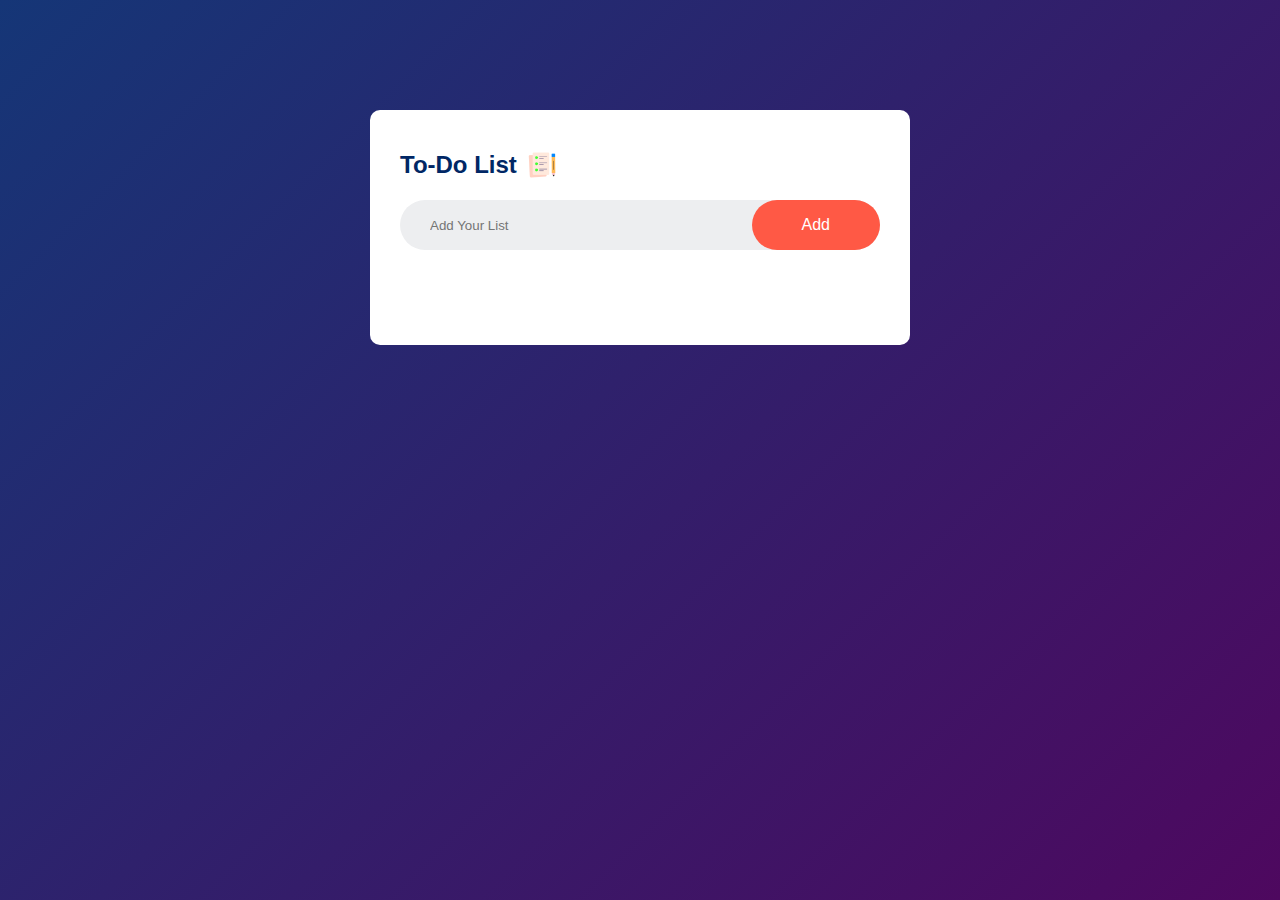
<file: ToDo List/index.html>
<!DOCTYPE html>
<html lang="en">
<head>
    <meta charset="UTF-8">
    <meta http-equiv="X-UA-Compatible" content="IE=edge">
    <meta name="viewport" content="width=device-width, initial-scale=1.0">
    <link rel="stylesheet" href="style.css">
    <title>Todo List</title>
</head>
<body>
    <div class="container">
        <div class="todo-app">
            <h2>To-Do List <img src="images/icon.png"></h2>
            <div class="row">
                <input type="text" id="input-box" placeholder="Add Your List">
                <button onclick="AddTask()">Add</button>
            </div>
            <ul id="list-container">
                <!-- <li class="checked">task 1</li>
                <li>task 1</li>
                <li>task 1</li> -->
            </ul>
        </div>
    </div>
    <script src="script.js"></script>
</body>
</html>
</file>
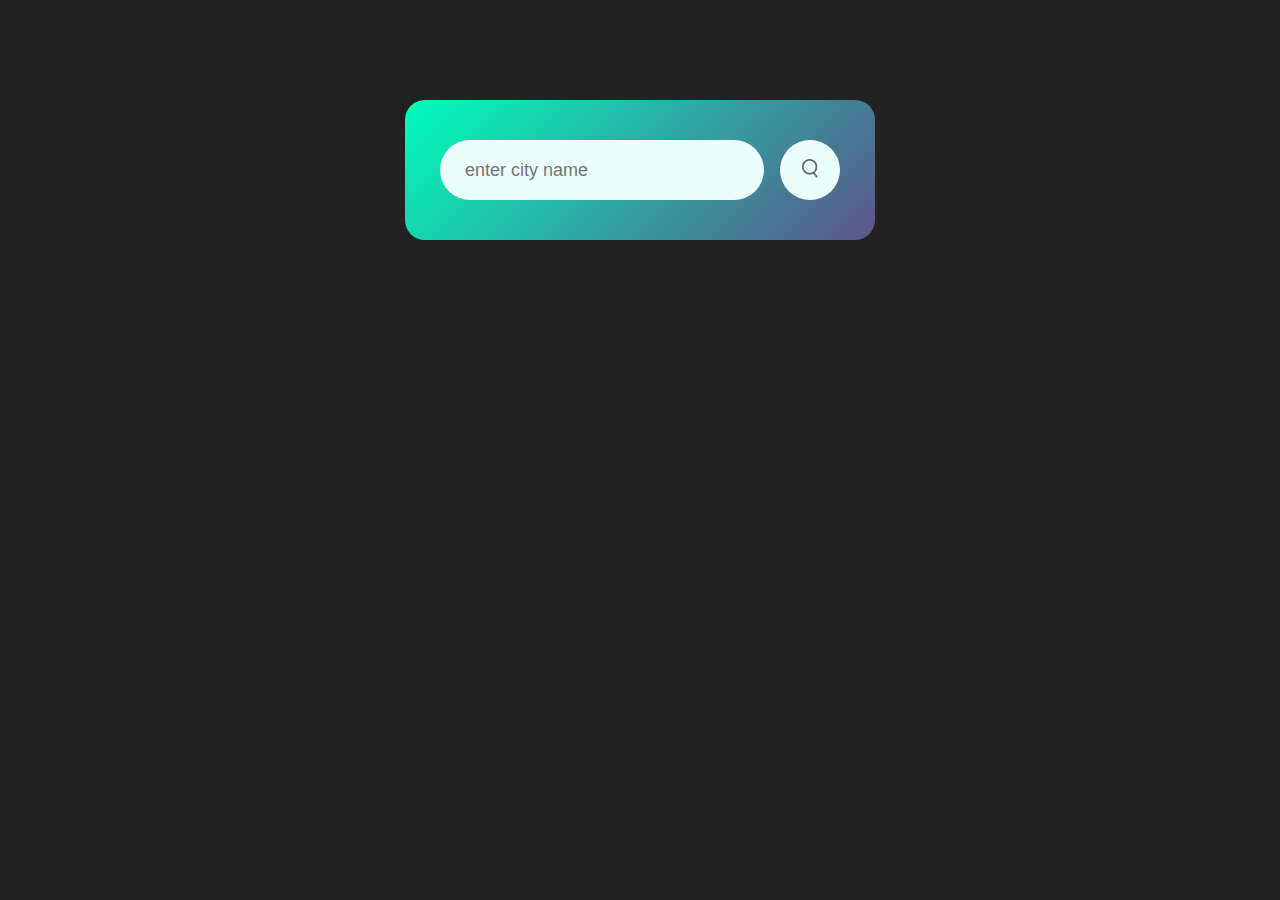
<file: weather/index.html>
<!DOCTYPE html>
<html lang="en">
<head>
    <meta charset="UTF-8">
    <meta http-equiv="X-UA-Compatible" content="IE=edge">
    <meta name="viewport" content="width=device-width, initial-scale=1.0">
    <title>Weather App</title>
    <link rel="stylesheet" href="styles.css">
</head>
<body>
    <div class="card">
        <div class="search">
            <input type="text" placeholder="enter city name" spellcheck="false">
            <button><img src="images/search.png"></button>
        </div>
        <div class="error">
            <p>Invalid City Name</p>
        </div>
        <div class="weather">
            <img src="images/rain.png" class="weather-icon">
            <h1 class="temp">22°c</h1>
            <h2 class="city">New York</h2>
            <div class="details">
                <div class="col">
                   <img src="images/humidity.png" >
                   <div>
                    <p class="humidity">50%</p>
                    <p>Humidity</p>
                   </div>
                </div>
                <div class="col">
                    <img src="images/wind.png" >
                    <div>
                     <p class="wind">14 km/h</p>
                     <p>Wind Speed</p>
                    </div>
                 </div>
            </div>
        </div>
    </div>

    <script>
      const apiKey = "50938a53f52829cfa474e76aa7a845d7";
      const apiUrl = "https://api.openweathermap.org/data/2.5/weather?units=metric&q=";

      const searchBox = document.querySelector(".search input");
      const searchBtn = document.querySelector(".search button");
      const weatherIcon =  document.querySelector(".weather-icon");


      async function checkWeather(city) {
        const response = await fetch(apiUrl + city + `&appid=${apiKey}`);

        if (response.status == 404){
            document.querySelector(".error").style.display = "block";
            document.querySelector(".weather").style.display = "none";
        }
        else {
            var data = await response.json();
        document.querySelector(".city").innerHTML = data.name;
        document.querySelector(".temp").innerHTML = Math.round(data.main.temp) +'°c';
        document.querySelector(".humidity").innerHTML = data.main.humidity +'%';
        document.querySelector(".wind").innerHTML = data.wind.speed +'Km/h';

        if (data.weather[0].main == "Clouds"){
            weatherIcon.src = "images/clouds.png";
        }
        else if (data.weather[0].main == "Clear"){
            weatherIcon.src = "images/clear.png";
        }
        else if (data.weather[0].main == "Drizzle"){
            weatherIcon.src = "images/drizzle.png";
        }
        else if (data.weather[0].main == "Mist"){
            weatherIcon.src = "images/mist.png";
        }
        else if (data.weather[0].main == "Rain"){
            weatherIcon.src = "images/rain.png";
        }
        else if (data.weather[0].main == "Snow"){
            weatherIcon.src = "images/snow.png";
        }

        document.querySelector(".weather").style.display = "block";
        document.querySelector(".error").style.display = "none";

        }
        

      }

      searchBtn.addEventListener("click",()=>{
        checkWeather(searchBox.value);
      })



    </script>
</body>
</html>
</file>
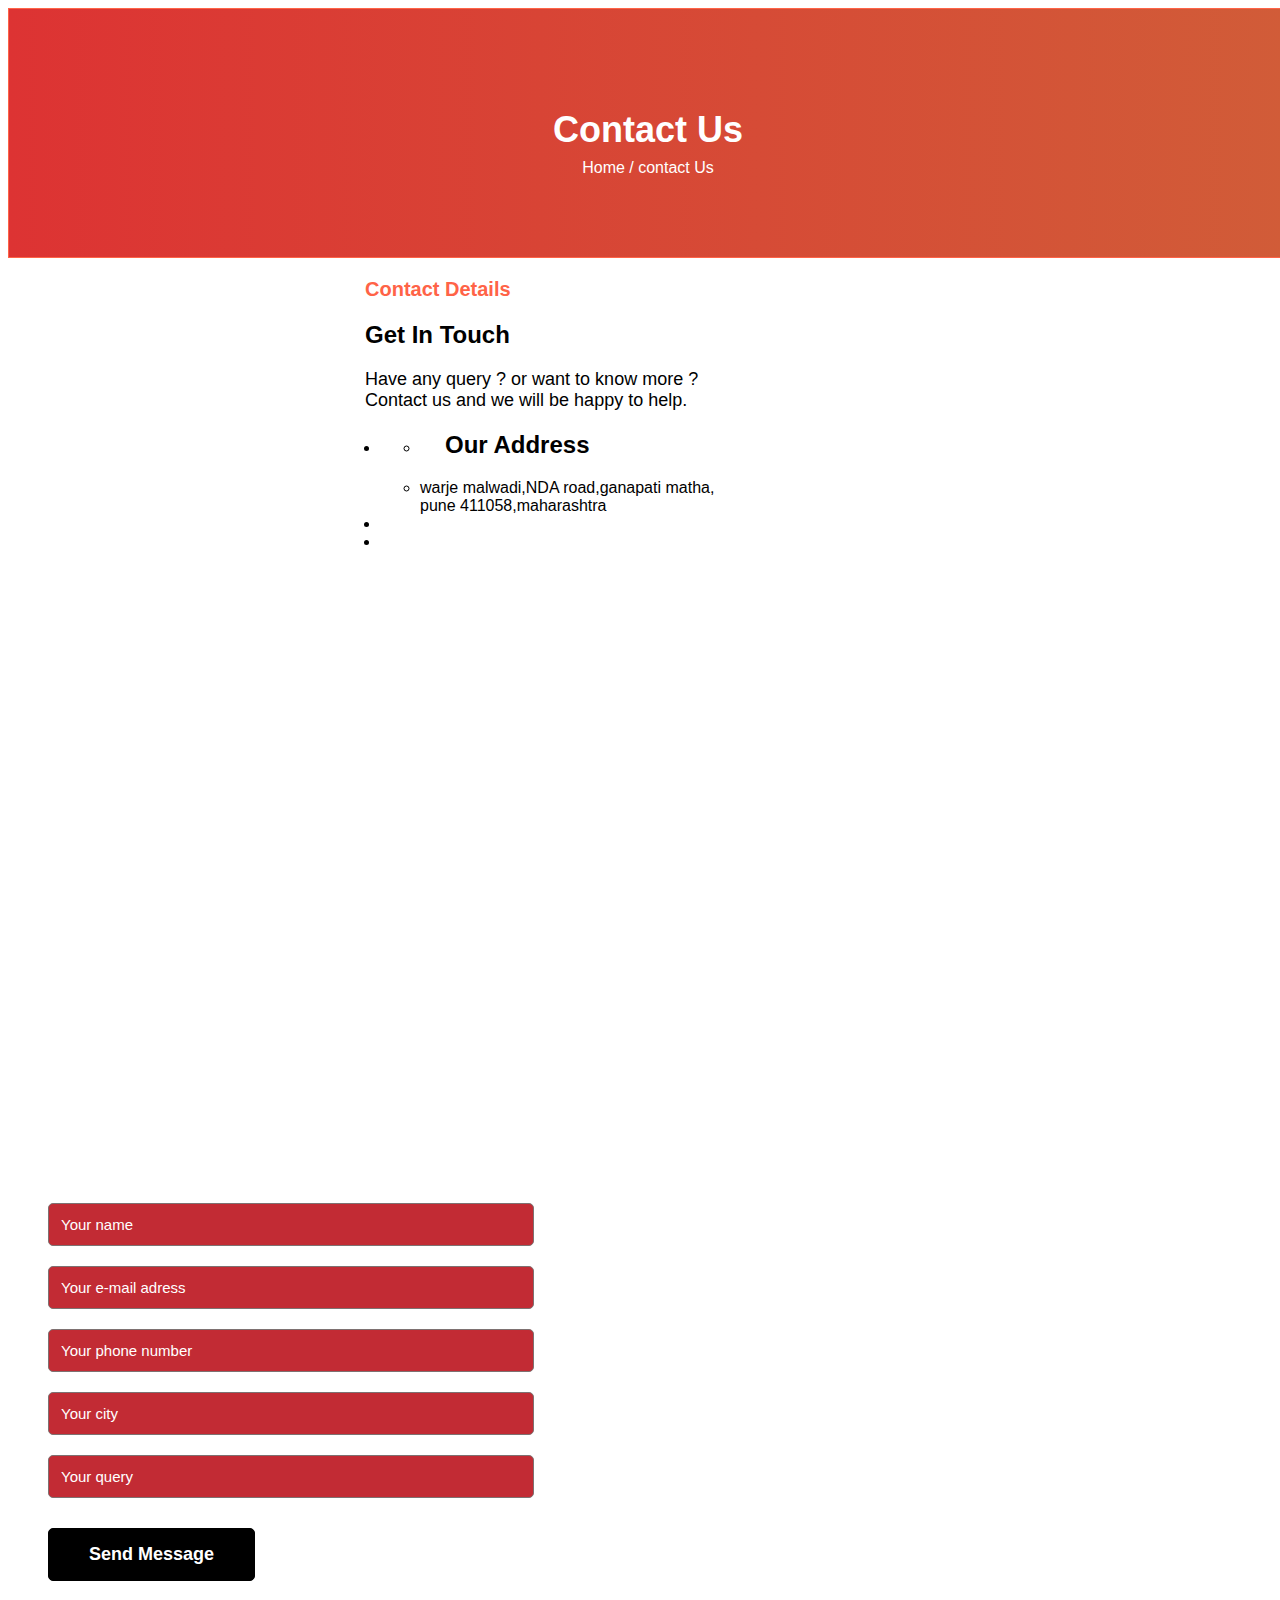
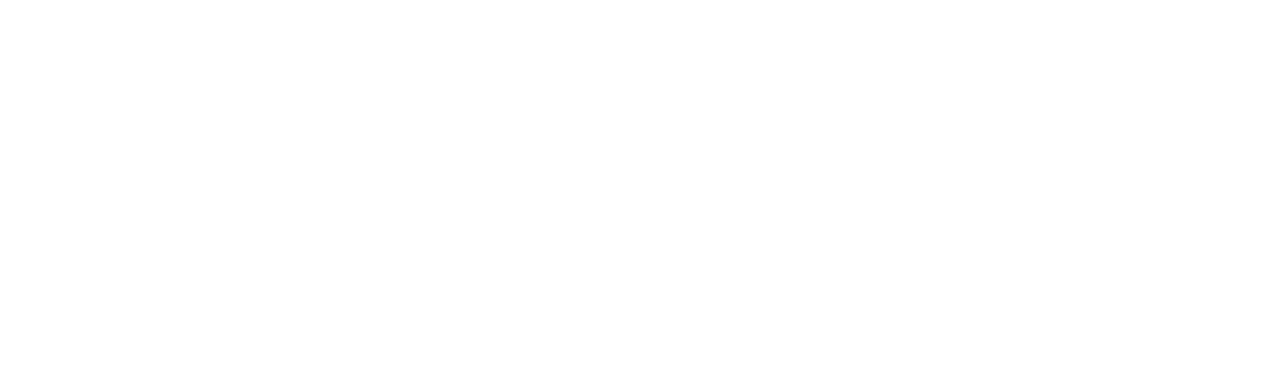
<file: Boomingbulls/contact.html>
<!DOCTYPE html>
<html lang="en">
<head>
    <meta charset="UTF-8">
    <meta http-equiv="X-UA-Compatible" content="IE=edge">
    <meta name="viewport" content="width=device-width, initial-scale=1.0">
    <link rel="stylesheet" href="index.html">
    <title>contact</title>
    <style>
        *{
            box-sizing:border-box;
            cen
        }
        body{
            font-family: Verdana, Geneva, Tahoma, sans-serif;
        }
         .container{
            background-color: #f1f1f1;
            overflow: hidden;
            
        }
        .forlogo{
            padding-left: 50px;
            float: left;
        }
        .forlogo img{
            height: 100px; width: 100px;
        }
        .mainhead{
           float:right;
        }
        .mainhead h1{
            margin: 2px -7px;
            padding-top: 40px;padding-bottom: 10px;
            text-align:left;
            font-size: 30px;
        }
        .mainhead a{
            text-decoration: none;
            color: black;
        }
        .mainhead a:hover{
            color:blueviolet;
        }
        .mainbody{
            min-height: 250px; width: 100vw;
            background-image: -webkit-linear-gradient(180deg,#d15c38 0%,#d33 100%) !important;
            background-size: cover;
            border:1px solid tomato;
            display: flex;
            flex-wrap: nowrap;
             position: relative;
            justify-content: center;
        }
        .mainbody-wrap { position: relative; padding-top: auto; }
        .mainbody h2{
            color: white;
            font-family: "Nunito",sans-serif;
            font-size: 36px;
            text-decoration: none;
            text-align: center;
            margin-bottom: 0%; margin-top: 100px;
            /* padding-top: 30px;padding-bottom: 30px; */
        }
        .mainbody p {
            font-size: 16px;
            color: white;
            text-align: center;
            margin-top: 8px;
        }
        .mainbody a { text-decoration: none; color: white; }

        .main-container {
            width: 100%;
            height: 900px;
            background-color:white;
            margin-top: 0%; margin-bottom: 20px;
        }
        .main-row{
        display: flex;
        flex-wrap: wrap;
        width: 100%;
        position: relative;
        justify-content: center;
        }
        .contact_container{
            position: relative;
            width:600px;height: 800px;
            /* padding-left: 160px; */
            /* padding-top: 100px; */
        }

        .form-container{
            position: relative;
            width: 600px;height: 800px;
            /* padding-left: 50px;padding-right: 50px; */
            /* padding-top: 100px; */
        }
        .dabba{
            background-image: url(https://themes.envytheme.com/ecademy/wp-content/uploads/2020/05/register-shape.jpg);
            padding: 30px;
            height: 500px;
            border-radius: 10px;
        }
       .contact_container a{
         text-decoration: none;
         font-weight: 700;
         color: tomato;
        }
        .contact_container a:hover{
            cursor: pointer;
        }
        .contact_container img:hover{
            background-color: lightgray;
        }
        #con_det{
            color: tomato;
            font-weight: bold;
            font-size: 20px;
            padding-left: 25px;
        }
        .contact_container h2{
            padding-left: 25px;
        }
        #conpar{
            padding-left: 25px;
            font-size: 18px;
        }

        .address{
            float: left;
        }
        .address img{
           height: 110px; width: 110px;
           
        }
        .add_detail{
            padding-left: 25px;
            float: right;
            text-align: left;      
        }
        .add_detail p{
          font-weight:500;
        } 

        .E-mail{
            float: left;
        }   
        .E-Mail img{
           height: 110px; width: 110px;
           
        }
        .E-Mail_detail{
            padding-left: 0px; padding-right:155px;
            /* padding-top:10px;padding-bottom: 5px;  */
            float: right;
            text-align: left;     
        }

        .contact{
            float: left;
        }
        .contact img{
           height: 110px; width: 110px;
           
        }
        .contact_det{
            padding-left: 20px;
            float: right;
            text-align: left;   
        }
        .contact_det p{
          font-weight:500;
        } 

        .formbox h2{
            color: white;
            font-size: 25px;
        }
        .formbox p{
            color: white;
            font-weight: 400;
        }
        input[type="text"]{
            width: 90%;
            padding:12px;
            margin: 10px;
            border:1px solid rgb(126, 113, 113);
            border-radius: 5px;
            color:white;
            font-size: 15px;
            background-color: #c22b34;
        }
        input[type="text"]::placeholder{
            color: white;
        }

        .button {
           float: left;
           background-color: black;
           color: white; 
           font-size: 18px;
           font-weight: bold;
           text-decoration: none;
           text-align: center; 
           margin-top: 20px;margin-left: 10px;
           padding: 15px 40px;
           border: 1px black solid;
           border-radius: 5px;
           transition-duration: 0.4s;
           cursor: pointer;
        }
        .button:hover{
            color: tomato;
            background-color: white;
        }

         .footer {
            width: 100%;
            padding: 30px;
            /* background-color: rgb(252, 122, 99); */
            background-image: url(https://themes.envytheme.com/ecademy/wp-content/uploads/2020/05/register-shape.jpg);
            background-size: cover;
            background-repeat: no-repeat;
            overflow: hidden;
            /* border: 5px solid rgb(252, 122, 99); */
        }
        .footer a{
            color: white; font-size: 15px; font-weight: bold;
            text-decoration: none;
            text-align: center;
            padding: 20px;
        }
        .terms {
            float: right;
        }
        .terms:hover{
            color:chartreuse;
        }
       .cnc{
        float: left;
       }

    </style>
</head>
<body>
    <!-- <div class="container">
            <div class="forlogo">
                <a href="index.html"><img src="cl-removebg-preview.png" alt="icon"></a>
                     <div class="mainhead">
                             <a href="index.html"><h1>CLINC</h1></a>
                     </div>
            </div>
    </div> -->

     <div class="mainbody">
        <div class="mainbody-wrap">
            <h2>Contact Us</h2>
            <p><a href="#">Home</a> / contact Us</p>
        </div>
    </div>
    <div class="main-container">
      <div class="main-row">
         <div class="contact_container">
             <p id="con_det">Contact Details</p>
            <div>
              <h2>Get In Touch</h2>
                <div>
                    <p id="conpar">Have any query ? or want to know more ?<br>
                       Contact us and we will be happy to help.</p>
                </div>
                <ul>
                    <li> <i class="fa-solid fa-location-dot"></i>
                        <ul>
                            <li><h2>Our Address</h2></li>
                            <li>warje malwadi,NDA road,ganapati matha,<br>
                                pune 411058,maharashtra</li>
                        </ul>
                    </li>
                    <li></li>
                    <li></li>
                </ul>
                <!-- <div class="address">
                    <img src="loc.png" alt="loaction">
                      <div class="add_detail">
                          <h1>Our Address</h1>
                           <p>warje malwadi,NDA road,ganapati matha,<br>
                              pune 411058,maharashtra</p>
                      </div>
                </div>
                <div class="E-Mail">
                    <img src="email-img.webp" alt="E-Mail">
                      <div class="E-Mail_detail">
                        <h1>E-Mail</h1>
                        <a href="#">clinc.inc.official@gmail.com</a>
                      </div>
                </div>
                <div class="contact">
                    <img src="phone_PNG49006.webp" alt="contact">
                      <div class="contact_det">
                        <h1>Contact</h1>
                        <p>Mobile : <a href="#">+91 91754-87047</a></p>
                      </div>
                </div> -->
            </div>
        </div>
    </div>
     
      <div class="form-container">
          <div class="dabba">
                <div class="formbox">
                    <h2>Ready to Get Started?</h2>
                    <p>Your email address will not be published.</p>
                </div>
                 <div class="box">
                     <form action="#">
                         <input type="text" placeholder="Your name" required><br>
                         <input type="text" placeholder="Your e-mail adress" required><br>
                         <input type="text" placeholder="Your phone number" required><br>
                         <input type="text" placeholder="Your city" required><br>
                         <input type="text" placeholder="Your query" required><br>
                     </form>
                       <button class="button" type="submit">Send Message</button>
                 </div>
          </div>
      </div>
      

      <div class="footer">
                 <a href="#" class="cnc">&copy; 2022 | CLINC . All rights reserved.</a>
                 <a  href="#" class="terms">Terms & Conditions</a>
      </div>

 </body>

</html>
</file>
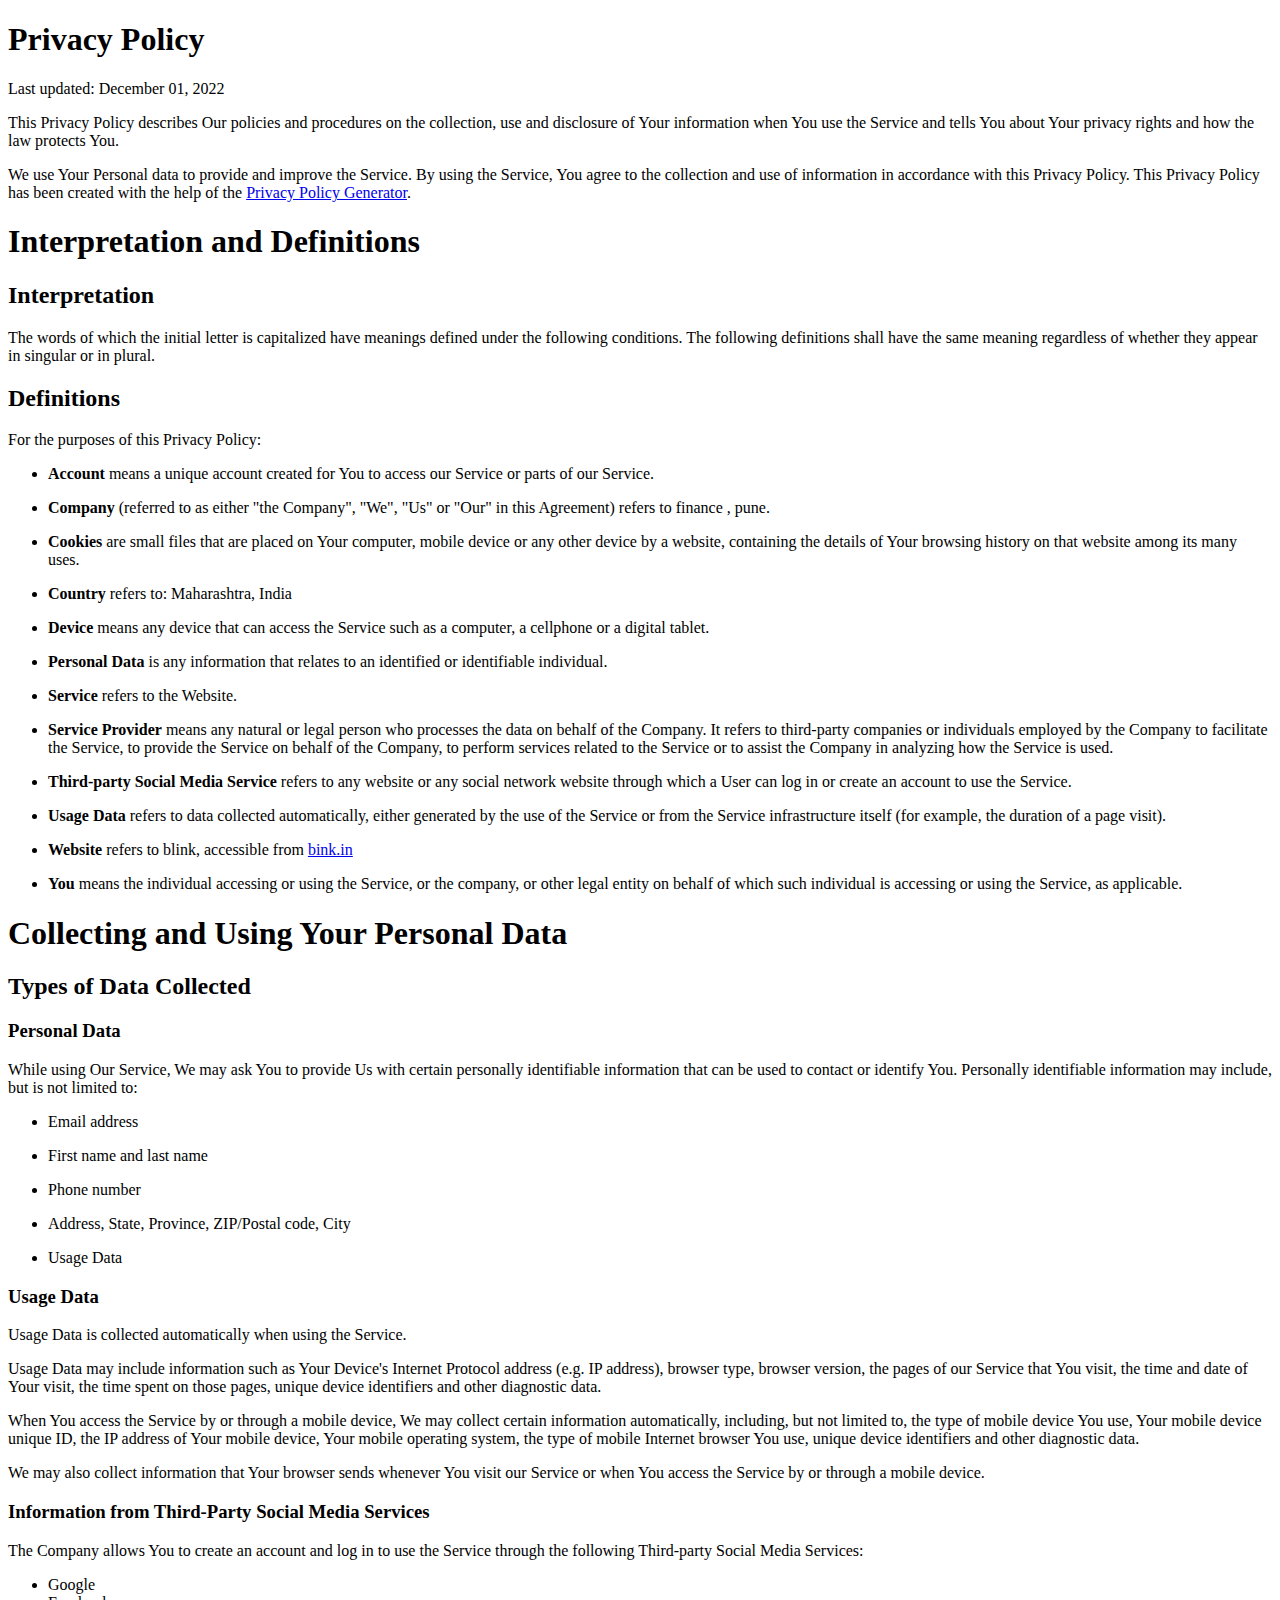
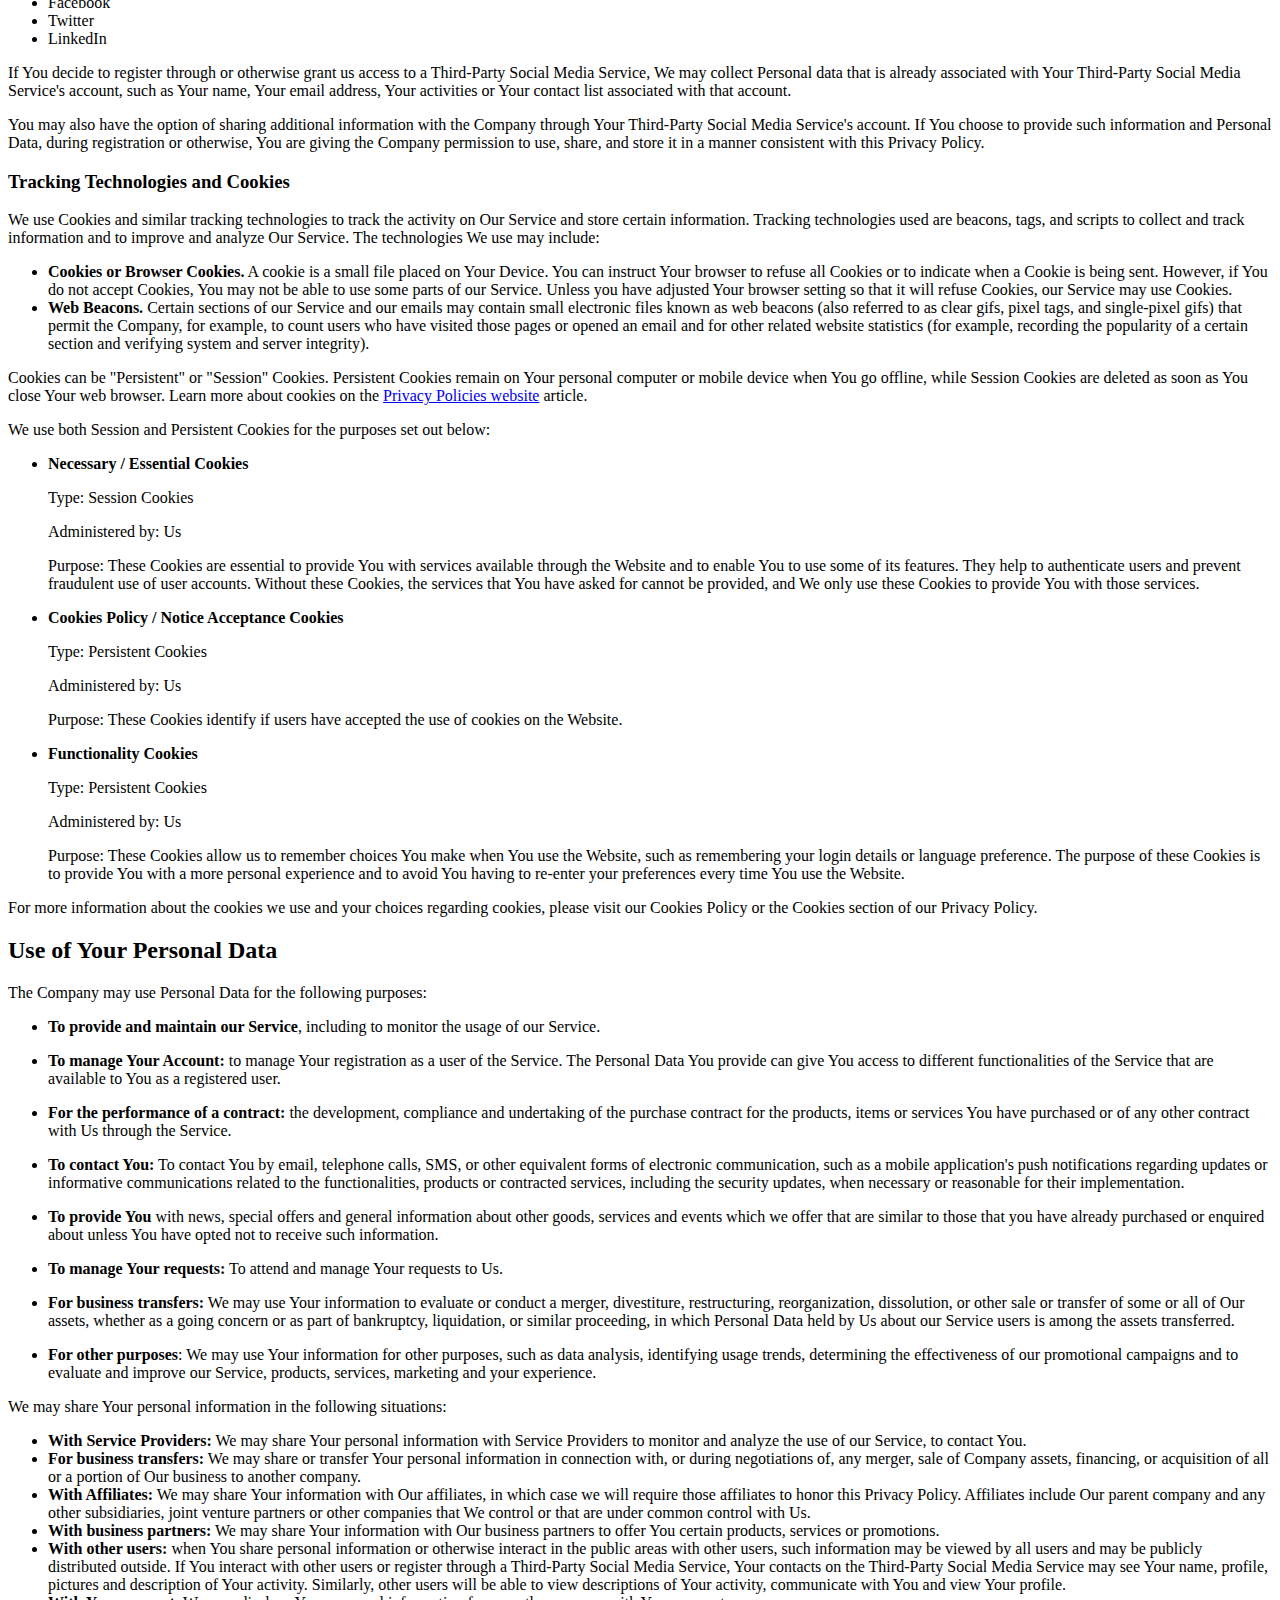
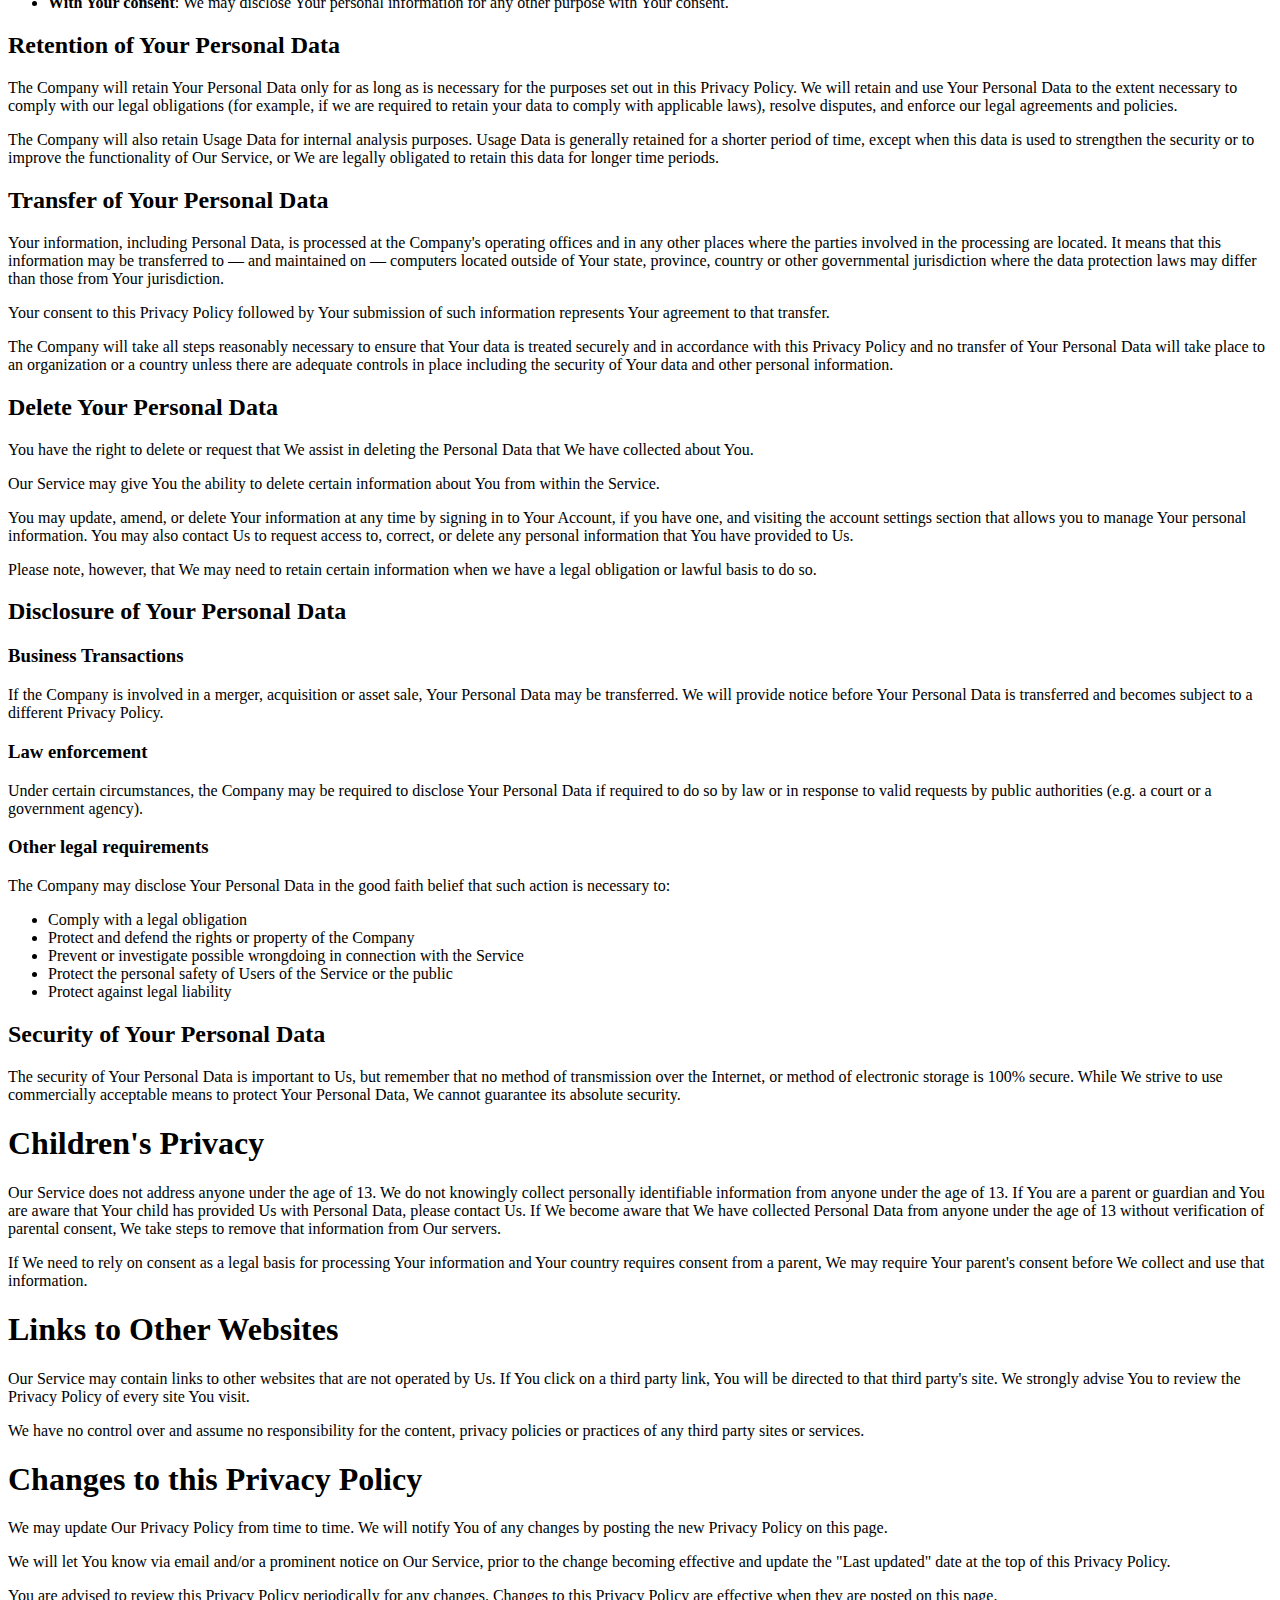
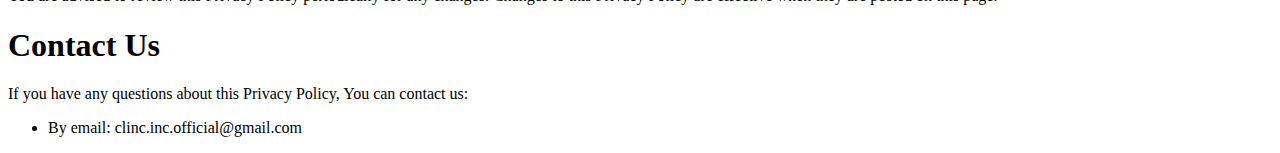
<file: Boomingbulls/privacypolicy.html>
<!DOCTYPE html>
<html lang="en">
<head>
    <meta charset="UTF-8">
    <meta http-equiv="X-UA-Compatible" content="IE=edge">
    <meta name="viewport" content="width=device-width, initial-scale=1.0">
    <title>Document</title>
</head>
<body>
    <h1>Privacy Policy</h1>
<p>Last updated: December 01, 2022</p>
<p>This Privacy Policy describes Our policies and procedures on the collection, use and disclosure of Your information when You use the Service and tells You about Your privacy rights and how the law protects You.</p>
<p>We use Your Personal data to provide and improve the Service. By using the Service, You agree to the collection and use of information in accordance with this Privacy Policy. This Privacy Policy has been created with the help of the <a href="https://www.privacypolicies.com/privacy-policy-generator/" target="_blank">Privacy Policy Generator</a>.</p>
<h1>Interpretation and Definitions</h1>
<h2>Interpretation</h2>
<p>The words of which the initial letter is capitalized have meanings defined under the following conditions. The following definitions shall have the same meaning regardless of whether they appear in singular or in plural.</p>
<h2>Definitions</h2>
<p>For the purposes of this Privacy Policy:</p>
<ul>
<li>
<p><strong>Account</strong> means a unique account created for You to access our Service or parts of our Service.</p>
</li>
<li>
<p><strong>Company</strong> (referred to as either &quot;the Company&quot;, &quot;We&quot;, &quot;Us&quot; or &quot;Our&quot; in this Agreement) refers to finance , pune.</p>
</li>
<li>
<p><strong>Cookies</strong> are small files that are placed on Your computer, mobile device or any other device by a website, containing the details of Your browsing history on that website among its many uses.</p>
</li>
<li>
<p><strong>Country</strong> refers to: Maharashtra,  India</p>
</li>
<li>
<p><strong>Device</strong> means any device that can access the Service such as a computer, a cellphone or a digital tablet.</p>
</li>
<li>
<p><strong>Personal Data</strong> is any information that relates to an identified or identifiable individual.</p>
</li>
<li>
<p><strong>Service</strong> refers to the Website.</p>
</li>
<li>
<p><strong>Service Provider</strong> means any natural or legal person who processes the data on behalf of the Company. It refers to third-party companies or individuals employed by the Company to facilitate the Service, to provide the Service on behalf of the Company, to perform services related to the Service or to assist the Company in analyzing how the Service is used.</p>
</li>
<li>
<p><strong>Third-party Social Media Service</strong> refers to any website or any social network website through which a User can log in or create an account to use the Service.</p>
</li>
<li>
<p><strong>Usage Data</strong> refers to data collected automatically, either generated by the use of the Service or from the Service infrastructure itself (for example, the duration of a page visit).</p>
</li>
<li>
<p><strong>Website</strong> refers to blink, accessible from <a href="bink.in" rel="external nofollow noopener" target="_blank">bink.in</a></p>
</li>
<li>
<p><strong>You</strong> means the individual accessing or using the Service, or the company, or other legal entity on behalf of which such individual is accessing or using the Service, as applicable.</p>
</li>
</ul>
<h1>Collecting and Using Your Personal Data</h1>
<h2>Types of Data Collected</h2>
<h3>Personal Data</h3>
<p>While using Our Service, We may ask You to provide Us with certain personally identifiable information that can be used to contact or identify You. Personally identifiable information may include, but is not limited to:</p>
<ul>
<li>
<p>Email address</p>
</li>
<li>
<p>First name and last name</p>
</li>
<li>
<p>Phone number</p>
</li>
<li>
<p>Address, State, Province, ZIP/Postal code, City</p>
</li>
<li>
<p>Usage Data</p>
</li>
</ul>
<h3>Usage Data</h3>
<p>Usage Data is collected automatically when using the Service.</p>
<p>Usage Data may include information such as Your Device's Internet Protocol address (e.g. IP address), browser type, browser version, the pages of our Service that You visit, the time and date of Your visit, the time spent on those pages, unique device identifiers and other diagnostic data.</p>
<p>When You access the Service by or through a mobile device, We may collect certain information automatically, including, but not limited to, the type of mobile device You use, Your mobile device unique ID, the IP address of Your mobile device, Your mobile operating system, the type of mobile Internet browser You use, unique device identifiers and other diagnostic data.</p>
<p>We may also collect information that Your browser sends whenever You visit our Service or when You access the Service by or through a mobile device.</p>
<h3>Information from Third-Party Social Media Services</h3>
<p>The Company allows You to create an account and log in to use the Service through the following Third-party Social Media Services:</p>
<ul>
<li>Google</li>
<li>Facebook</li>
<li>Twitter</li>
<li>LinkedIn</li>
</ul>
<p>If You decide to register through or otherwise grant us access to a Third-Party Social Media Service, We may collect Personal data that is already associated with Your Third-Party Social Media Service's account, such as Your name, Your email address, Your activities or Your contact list associated with that account.</p>
<p>You may also have the option of sharing additional information with the Company through Your Third-Party Social Media Service's account. If You choose to provide such information and Personal Data, during registration or otherwise, You are giving the Company permission to use, share, and store it in a manner consistent with this Privacy Policy.</p>
<h3>Tracking Technologies and Cookies</h3>
<p>We use Cookies and similar tracking technologies to track the activity on Our Service and store certain information. Tracking technologies used are beacons, tags, and scripts to collect and track information and to improve and analyze Our Service. The technologies We use may include:</p>
<ul>
<li><strong>Cookies or Browser Cookies.</strong> A cookie is a small file placed on Your Device. You can instruct Your browser to refuse all Cookies or to indicate when a Cookie is being sent. However, if You do not accept Cookies, You may not be able to use some parts of our Service. Unless you have adjusted Your browser setting so that it will refuse Cookies, our Service may use Cookies.</li>
<li><strong>Web Beacons.</strong> Certain sections of our Service and our emails may contain small electronic files known as web beacons (also referred to as clear gifs, pixel tags, and single-pixel gifs) that permit the Company, for example, to count users who have visited those pages or opened an email and for other related website statistics (for example, recording the popularity of a certain section and verifying system and server integrity).</li>
</ul>
<p>Cookies can be &quot;Persistent&quot; or &quot;Session&quot; Cookies. Persistent Cookies remain on Your personal computer or mobile device when You go offline, while Session Cookies are deleted as soon as You close Your web browser. Learn more about cookies on the <a href="https://www.privacypolicies.com/blog/privacy-policy-template/#Use_Of_Cookies_Log_Files_And_Tracking" target="_blank">Privacy Policies website</a> article.</p>
<p>We use both Session and Persistent Cookies for the purposes set out below:</p>
<ul>
<li>
<p><strong>Necessary / Essential Cookies</strong></p>
<p>Type: Session Cookies</p>
<p>Administered by: Us</p>
<p>Purpose: These Cookies are essential to provide You with services available through the Website and to enable You to use some of its features. They help to authenticate users and prevent fraudulent use of user accounts. Without these Cookies, the services that You have asked for cannot be provided, and We only use these Cookies to provide You with those services.</p>
</li>
<li>
<p><strong>Cookies Policy / Notice Acceptance Cookies</strong></p>
<p>Type: Persistent Cookies</p>
<p>Administered by: Us</p>
<p>Purpose: These Cookies identify if users have accepted the use of cookies on the Website.</p>
</li>
<li>
<p><strong>Functionality Cookies</strong></p>
<p>Type: Persistent Cookies</p>
<p>Administered by: Us</p>
<p>Purpose: These Cookies allow us to remember choices You make when You use the Website, such as remembering your login details or language preference. The purpose of these Cookies is to provide You with a more personal experience and to avoid You having to re-enter your preferences every time You use the Website.</p>
</li>
</ul>
<p>For more information about the cookies we use and your choices regarding cookies, please visit our Cookies Policy or the Cookies section of our Privacy Policy.</p>
<h2>Use of Your Personal Data</h2>
<p>The Company may use Personal Data for the following purposes:</p>
<ul>
<li>
<p><strong>To provide and maintain our Service</strong>, including to monitor the usage of our Service.</p>
</li>
<li>
<p><strong>To manage Your Account:</strong> to manage Your registration as a user of the Service. The Personal Data You provide can give You access to different functionalities of the Service that are available to You as a registered user.</p>
</li>
<li>
<p><strong>For the performance of a contract:</strong> the development, compliance and undertaking of the purchase contract for the products, items or services You have purchased or of any other contract with Us through the Service.</p>
</li>
<li>
<p><strong>To contact You:</strong> To contact You by email, telephone calls, SMS, or other equivalent forms of electronic communication, such as a mobile application's push notifications regarding updates or informative communications related to the functionalities, products or contracted services, including the security updates, when necessary or reasonable for their implementation.</p>
</li>
<li>
<p><strong>To provide You</strong> with news, special offers and general information about other goods, services and events which we offer that are similar to those that you have already purchased or enquired about unless You have opted not to receive such information.</p>
</li>
<li>
<p><strong>To manage Your requests:</strong> To attend and manage Your requests to Us.</p>
</li>
<li>
<p><strong>For business transfers:</strong> We may use Your information to evaluate or conduct a merger, divestiture, restructuring, reorganization, dissolution, or other sale or transfer of some or all of Our assets, whether as a going concern or as part of bankruptcy, liquidation, or similar proceeding, in which Personal Data held by Us about our Service users is among the assets transferred.</p>
</li>
<li>
<p><strong>For other purposes</strong>: We may use Your information for other purposes, such as data analysis, identifying usage trends, determining the effectiveness of our promotional campaigns and to evaluate and improve our Service, products, services, marketing and your experience.</p>
</li>
</ul>
<p>We may share Your personal information in the following situations:</p>
<ul>
<li><strong>With Service Providers:</strong> We may share Your personal information with Service Providers to monitor and analyze the use of our Service,  to contact You.</li>
<li><strong>For business transfers:</strong> We may share or transfer Your personal information in connection with, or during negotiations of, any merger, sale of Company assets, financing, or acquisition of all or a portion of Our business to another company.</li>
<li><strong>With Affiliates:</strong> We may share Your information with Our affiliates, in which case we will require those affiliates to honor this Privacy Policy. Affiliates include Our parent company and any other subsidiaries, joint venture partners or other companies that We control or that are under common control with Us.</li>
<li><strong>With business partners:</strong> We may share Your information with Our business partners to offer You certain products, services or promotions.</li>
<li><strong>With other users:</strong> when You share personal information or otherwise interact in the public areas with other users, such information may be viewed by all users and may be publicly distributed outside. If You interact with other users or register through a Third-Party Social Media Service, Your contacts on the Third-Party Social Media Service may see Your name, profile, pictures and description of Your activity. Similarly, other users will be able to view descriptions of Your activity, communicate with You and view Your profile.</li>
<li><strong>With Your consent</strong>: We may disclose Your personal information for any other purpose with Your consent.</li>
</ul>
<h2>Retention of Your Personal Data</h2>
<p>The Company will retain Your Personal Data only for as long as is necessary for the purposes set out in this Privacy Policy. We will retain and use Your Personal Data to the extent necessary to comply with our legal obligations (for example, if we are required to retain your data to comply with applicable laws), resolve disputes, and enforce our legal agreements and policies.</p>
<p>The Company will also retain Usage Data for internal analysis purposes. Usage Data is generally retained for a shorter period of time, except when this data is used to strengthen the security or to improve the functionality of Our Service, or We are legally obligated to retain this data for longer time periods.</p>
<h2>Transfer of Your Personal Data</h2>
<p>Your information, including Personal Data, is processed at the Company's operating offices and in any other places where the parties involved in the processing are located. It means that this information may be transferred to — and maintained on — computers located outside of Your state, province, country or other governmental jurisdiction where the data protection laws may differ than those from Your jurisdiction.</p>
<p>Your consent to this Privacy Policy followed by Your submission of such information represents Your agreement to that transfer.</p>
<p>The Company will take all steps reasonably necessary to ensure that Your data is treated securely and in accordance with this Privacy Policy and no transfer of Your Personal Data will take place to an organization or a country unless there are adequate controls in place including the security of Your data and other personal information.</p>
<h2>Delete Your Personal Data</h2>
<p>You have the right to delete or request that We assist in deleting the Personal Data that We have collected about You.</p>
<p>Our Service may give You the ability to delete certain information about You from within the Service.</p>
<p>You may update, amend, or delete Your information at any time by signing in to Your Account, if you have one, and visiting the account settings section that allows you to manage Your personal information. You may also contact Us to request access to, correct, or delete any personal information that You have provided to Us.</p>
<p>Please note, however, that We may need to retain certain information when we have a legal obligation or lawful basis to do so.</p>
<h2>Disclosure of Your Personal Data</h2>
<h3>Business Transactions</h3>
<p>If the Company is involved in a merger, acquisition or asset sale, Your Personal Data may be transferred. We will provide notice before Your Personal Data is transferred and becomes subject to a different Privacy Policy.</p>
<h3>Law enforcement</h3>
<p>Under certain circumstances, the Company may be required to disclose Your Personal Data if required to do so by law or in response to valid requests by public authorities (e.g. a court or a government agency).</p>
<h3>Other legal requirements</h3>
<p>The Company may disclose Your Personal Data in the good faith belief that such action is necessary to:</p>
<ul>
<li>Comply with a legal obligation</li>
<li>Protect and defend the rights or property of the Company</li>
<li>Prevent or investigate possible wrongdoing in connection with the Service</li>
<li>Protect the personal safety of Users of the Service or the public</li>
<li>Protect against legal liability</li>
</ul>
<h2>Security of Your Personal Data</h2>
<p>The security of Your Personal Data is important to Us, but remember that no method of transmission over the Internet, or method of electronic storage is 100% secure. While We strive to use commercially acceptable means to protect Your Personal Data, We cannot guarantee its absolute security.</p>
<h1>Children's Privacy</h1>
<p>Our Service does not address anyone under the age of 13. We do not knowingly collect personally identifiable information from anyone under the age of 13. If You are a parent or guardian and You are aware that Your child has provided Us with Personal Data, please contact Us. If We become aware that We have collected Personal Data from anyone under the age of 13 without verification of parental consent, We take steps to remove that information from Our servers.</p>
<p>If We need to rely on consent as a legal basis for processing Your information and Your country requires consent from a parent, We may require Your parent's consent before We collect and use that information.</p>
<h1>Links to Other Websites</h1>
<p>Our Service may contain links to other websites that are not operated by Us. If You click on a third party link, You will be directed to that third party's site. We strongly advise You to review the Privacy Policy of every site You visit.</p>
<p>We have no control over and assume no responsibility for the content, privacy policies or practices of any third party sites or services.</p>
<h1>Changes to this Privacy Policy</h1>
<p>We may update Our Privacy Policy from time to time. We will notify You of any changes by posting the new Privacy Policy on this page.</p>
<p>We will let You know via email and/or a prominent notice on Our Service, prior to the change becoming effective and update the &quot;Last updated&quot; date at the top of this Privacy Policy.</p>
<p>You are advised to review this Privacy Policy periodically for any changes. Changes to this Privacy Policy are effective when they are posted on this page.</p>
<h1>Contact Us</h1>
<p>If you have any questions about this Privacy Policy, You can contact us:</p>
<ul>
<li>By email: clinc.inc.official@gmail.com</li>
</ul>
</body>
</html>
</file>
<file: ToDo List/style.css>
*{
    margin: 0;
    padding: 0;
    box-sizing: border-box;
    font-family: 'poppins', sans-serif;
}
.container {
    width: 100%;
    min-height: 100vh;
    background: linear-gradient(135deg,#153677,#4e085f);
    padding: 10px;
}
.todo-app {
    width: 100%;
    max-width: 540px;
    background: #fff;
    margin: 100px auto 20px;
    padding: 40px 30px 70px;
    border-radius: 10px;
}
.todo-app  h2 {
    color: #002765;
    display: flex;
    align-items: center;
    margin-bottom: 20px;
}
.todo-app h2 img {
    width: 30px;
    margin-left: 10px;
}
.row {
    display: flex;
    align-items: center;
    justify-content: space-between;
    background: #edeef0;
    border-radius: 30px;
    padding-left: 20px;
    margin-bottom: 25px;
}
input {
    flex: 1;
    border: none;
    outline: none;
    background: transparent;
    padding: 10px;
}
button {
    border: none;
    outline: none;
    background-color: #ff5945 ;
    color: #fff;
    padding: 16px 50px;
    font-size: 16px;
    cursor: pointer;
    border-radius: 40px;
}
ul li {
    font-size: 17px;
    list-style: none;
    padding: 12px 8px 12px 50px;
    user-select: none;
    cursor: pointer;
    position: relative;
}
ul li::before{
    content: '';
    position: absolute;
    height: 28px;
    width: 28px;
    border-radius: 50%;
    background-image: url(images/unchecked.png);
    background-size: cover;
    background-position: center;
    top: 12px;
    left: 8px;
}
ul li.checked {
    color: #555;
    text-decoration: line-through;
}
ul li.checked::before {
    background-image: url(images/checked.png);
}
ul li span {
    position: absolute;
    top: 5px;
    right: 0;
    width: 40px;
    height: 40px;
    font-size: 22px;
    color: #555;
    line-height: 40px;
    text-align: center;
    border-radius: 50%;
}
ul li span:hover {
    background: #edeef0;
}
</file>
<file: weather/styles.css>
*{
    margin: 0;
    padding: 0;
    box-sizing: border-box;
    font-family: 'poppins', sans-serif;
}
body {
    background-color: #222;
}
.card {
    width: 90%;
    max-width: 470px;
    background: linear-gradient(135deg,#00feba,#5b548a);
    color: #fff;
    margin: 100px auto 0;
    border-radius: 20px;
    padding: 40px 35px;
    text-align: center;
}
.search {
    width: 100%;
    display: flex;
    justify-items: center;
    justify-content: space-between;
}
.search input {
    border: 0;
    outline: 0;
    background: #ebfffc ;
    color: #555;
    padding: 10px 25px;
    height: 60px;
    border-radius: 30px;
    flex: 1;
    margin-right: 16px;
    font-size: 18px;
}
.search button {
    border: 0;
    outline: 0;
    background: #ebfffc ;
    border-radius: 50%;
    width: 60px;
    height: 60px;
    cursor: pointer;
}
.search button img {
    width: 16px;
}
.weather-icon {
    width: 170px;
    margin-top: 30px;
}
.weather h1 {
    font-size: 80px;
    font-weight: 500;
}
.weather h2 {
    font-size: 45px;
    font-weight: 400;
    margin-top: -10px;
}
.details {
    display: flex;
    justify-items: center;
    justify-content: space-between;
    padding: 0 20px;
    margin-top: 50px;
}
.col {
    display: flex;
    align-items: center;
    text-align: left;
}
.col img {
    width: 40px;
    margin-right: 10px;
}
.humidity, .wind {
    font-size: 28px;
    margin-top: -6px;
}
.weather {
    display: none;
}
.error {
    text-align: left;
    margin-left: 10px;
    font-size: 14px;
    margin-top: 10px;
    display: none;
}
</file>
